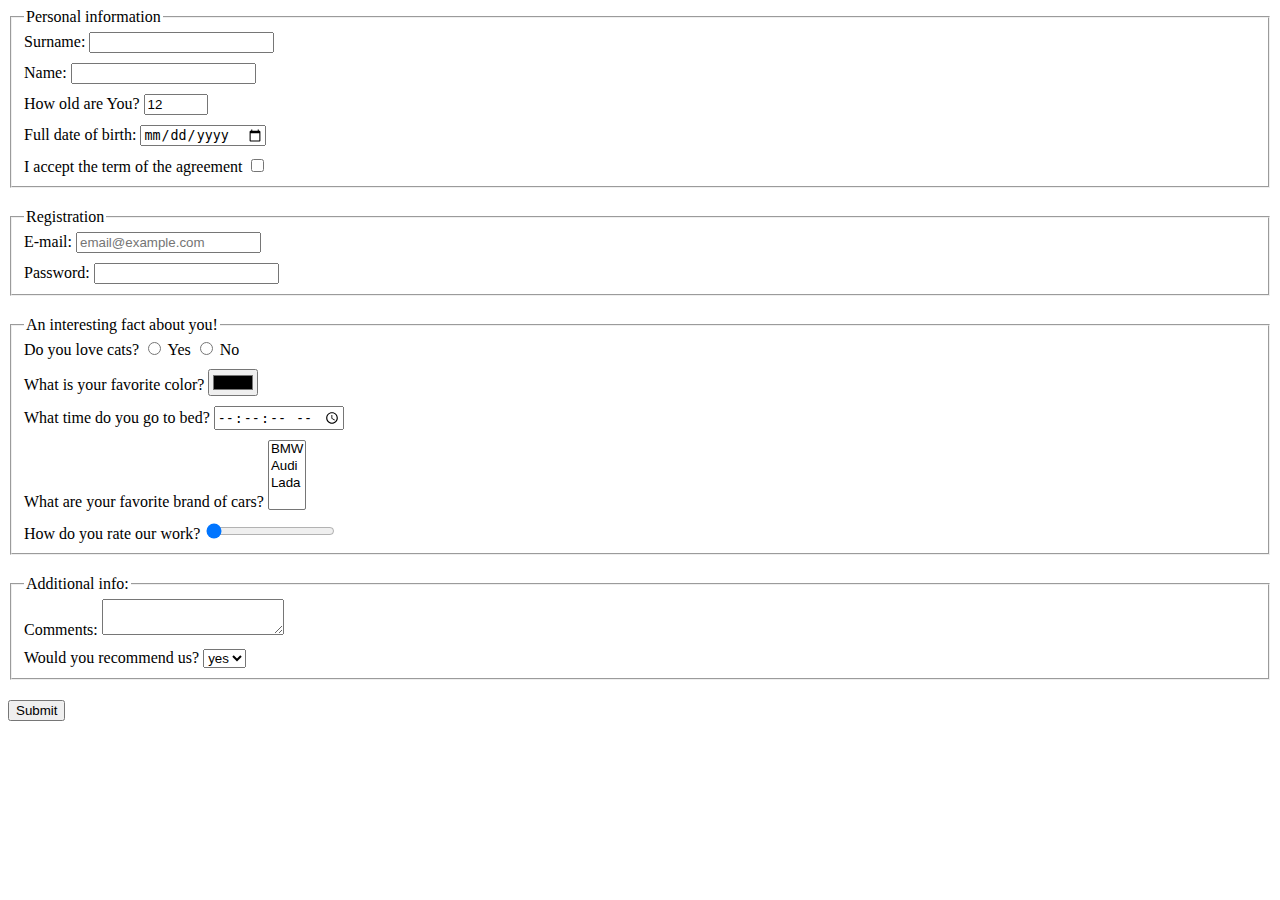
<file: index.html>
<!doctype html><html lang="en"><head><meta charset="UTF-8"><meta name="viewport" content="width=device-width, user-scalable=no, initial-scale=1.0, maximum-scale=1.0, minimum-scale=1.0"><meta http-equiv="X-UA-Compatible" content="ie=edge"><title>HTML Form</title><link rel="stylesheet" href="style.f0c2c3b9.css"></head><body> <form action="https://mate-academy-form-lesson.herokuapp.com/create-application" method="post"> <fieldset class="forms"> <legend>Personal information</legend> <label class="form_field"> Surname: <input type="text" name="Surname" maxlength="30" autocomplete="off"> </label> <label class="form_field"> Name: <input type="text" name="Name" autocomplete="off"> </label> <label class="form_field"> How old are You? <input type="number" name="age" min="1" max="100" value="12"> </label> <label class="form_field"> Full date of birth: <input type="date" name="birth"> </label> <label class="form_field"> I accept the term of the agreement <input type="checkbox" name="agreement"> </label> </fieldset> <fieldset class="forms"> <legend>Registration</legend> <label class="form_field"> E-mail: <input type="email" name="email" placeholder="email@example.com" required> </label> <label class="form_field"> Password: <input type="password" name="password" minlength="8"> </label> </fieldset> <fieldset class="forms"> <legend>An interesting fact about you!</legend> <div class="form_field"> Do you love cats? <label> <input type="radio" name="cats" value="Y"> Yes </label> <label> <input type="radio" name="cats" value="N"> No </label> </div> <label class="form_field"> What is your favorite color? <input type="color" name="color"> </label> <label class="form_field"> What time do you go to bed? <input type="time" name="bedtime" step="1"> </label> <label class="form_field"> What are your favorite brand of cars? <select name="cars" multiple> <option value="BMW">BMW</option> <option value="Audi">Audi</option> <option value="Lada">Lada</option> </select> </label> <label class="form_field"> How do you rate our work? <input type="range" name="rate" value="0"> </label> </fieldset> <fieldset class="forms"> <legend>Additional info:</legend> <label class="form_field"> Comments: <textarea name="comment"></textarea> </label> <label class="form_field"> Would you recommend us? <select name="recommendation"> <option value="yes"> yes </option> <option value="no"> no </option> </select> </label> </fieldset> <button type="submit" class="buttonform"> Submit </button> </form> </body></html>
</file>
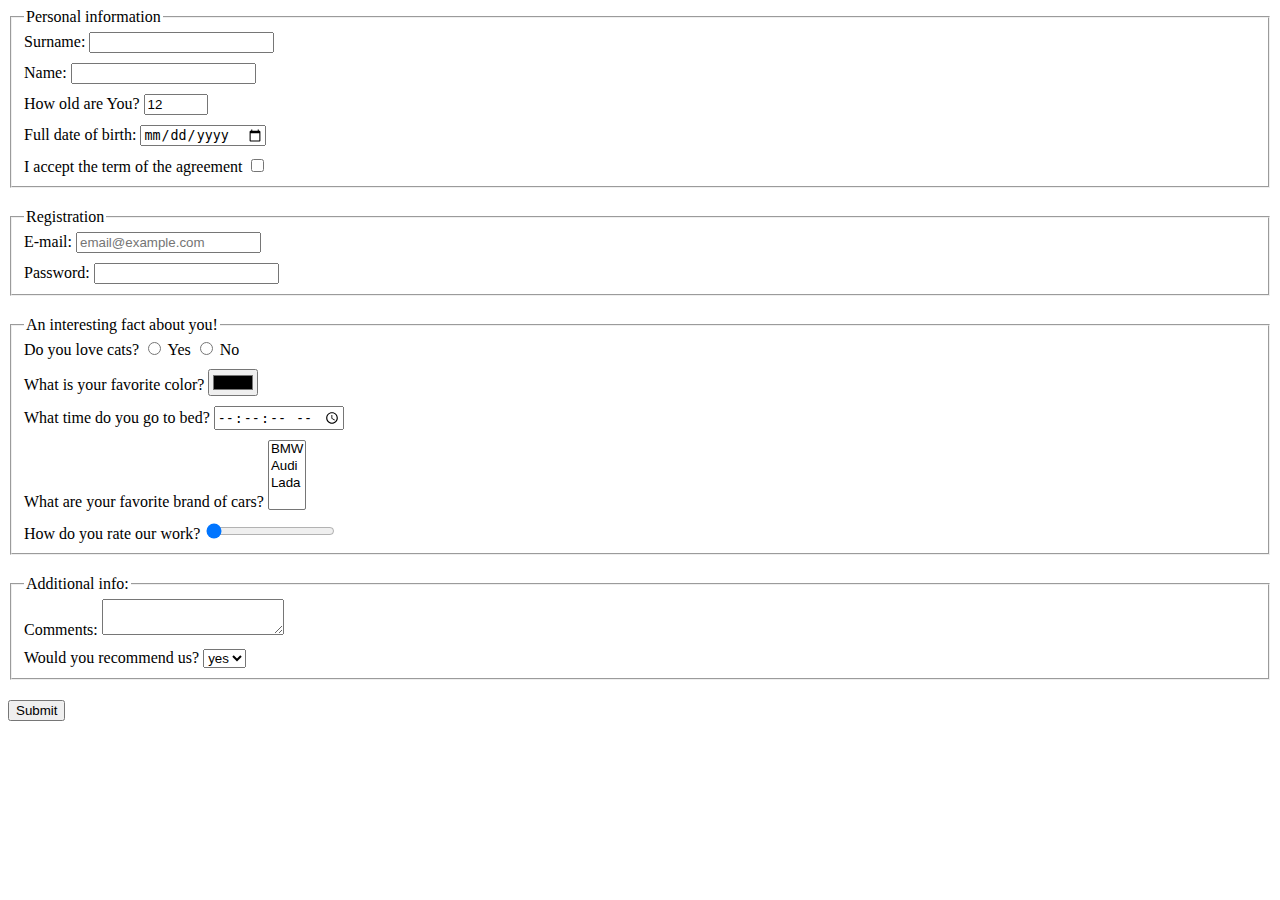
<file: src/index.html>
<!doctype html>
<html lang="en">
  <head>
    <meta charset="UTF-8">
    <meta
      name="viewport"
      content="width=device-width, user-scalable=no, initial-scale=1.0, maximum-scale=1.0, minimum-scale=1.0"
    >
    <meta http-equiv="X-UA-Compatible" content="ie=edge">
    <title>HTML Form</title>
    <link rel="stylesheet" href="style.css">
  </head>
  <body>
    <form action="https://mate-academy-form-lesson.herokuapp.com/create-application" method="post">
      <fieldset class="forms">
        <legend>Personal information</legend>
        <label class="form_field">
         Surname:
          <input
            type="text"
            name="Surname"
            maxlength="30"
            autocomplete="off"
          >
        </label>
        <label class="form_field">
         Name:
          <input
            type="text"
            name="Name"
            autocomplete="off"
          >
        </label>
        <label class="form_field">
         How old are You?
          <input
            type="number"
            name="age"
            min="1"
            max="100"
            value="12"
          >
        </label>
        <label class="form_field">
         Full date of birth:
          <input
            type="date"
            name="birth"
          >
        </label>
        <label class="form_field">
         I accept the term of the agreement
          <input
            type="checkbox"
            name="agreement"
          >
        </label>
      </fieldset>
      <fieldset class="forms">
        <legend>Registration</legend>
        <label class="form_field">
         E-mail:
          <input
            type="email"
            name="email"
            placeholder="email@example.com"
            required
          >
        </label>
        <label class="form_field">
          Password:
          <input
            type="password"
            name="password"
            minlength="8"
          >
        </label>
      </fieldset>
      <fieldset class="forms">
        <legend>An interesting fact about you!</legend>
        <div class="form_field">
          Do you love cats?
          <label>
            <input
              type="radio"
              name="cats"
              value="Y"
            >
            Yes
          </label>
          <label>
            <input
              type="radio"
              name="cats"
              value="N"
            >
            No
          </label>
        </div>
        <label class="form_field">
          What is your favorite color?
          <input
            type="color"
            name="color"
          >
        </label>
        <label class="form_field">
          What time do you go to bed?
          <input
            type="time"
            name="bedtime"
            step="1"
          >
        </label>
        <label class="form_field">
          What are your favorite brand of cars?
          <select name="cars" multiple>
            <option value="BMW">BMW</option>
            <option value="Audi">Audi</option>
            <option value="Lada">Lada</option>
          </select>
        </label>
        <label class="form_field">
          How do you rate our work?
          <input type="range" name="rate" value="0">
        </label>
      </fieldset>
      <fieldset class="forms">
        <legend>Additional info:</legend>
        <label class="form_field">
         Comments:
          <textarea name="comment"></textarea>
        </label>
        <label class="form_field">
          Would you recommend us?
          <select name="recommendation">
            <option value="yes">
              yes
            </option>
            <option value="no">
              no
            </option>
          </select>
        </label>
      </fieldset>
      <button type="submit" class="buttonform">
       Submit
      </button>
    </form>
  </body>
</html>
</file>
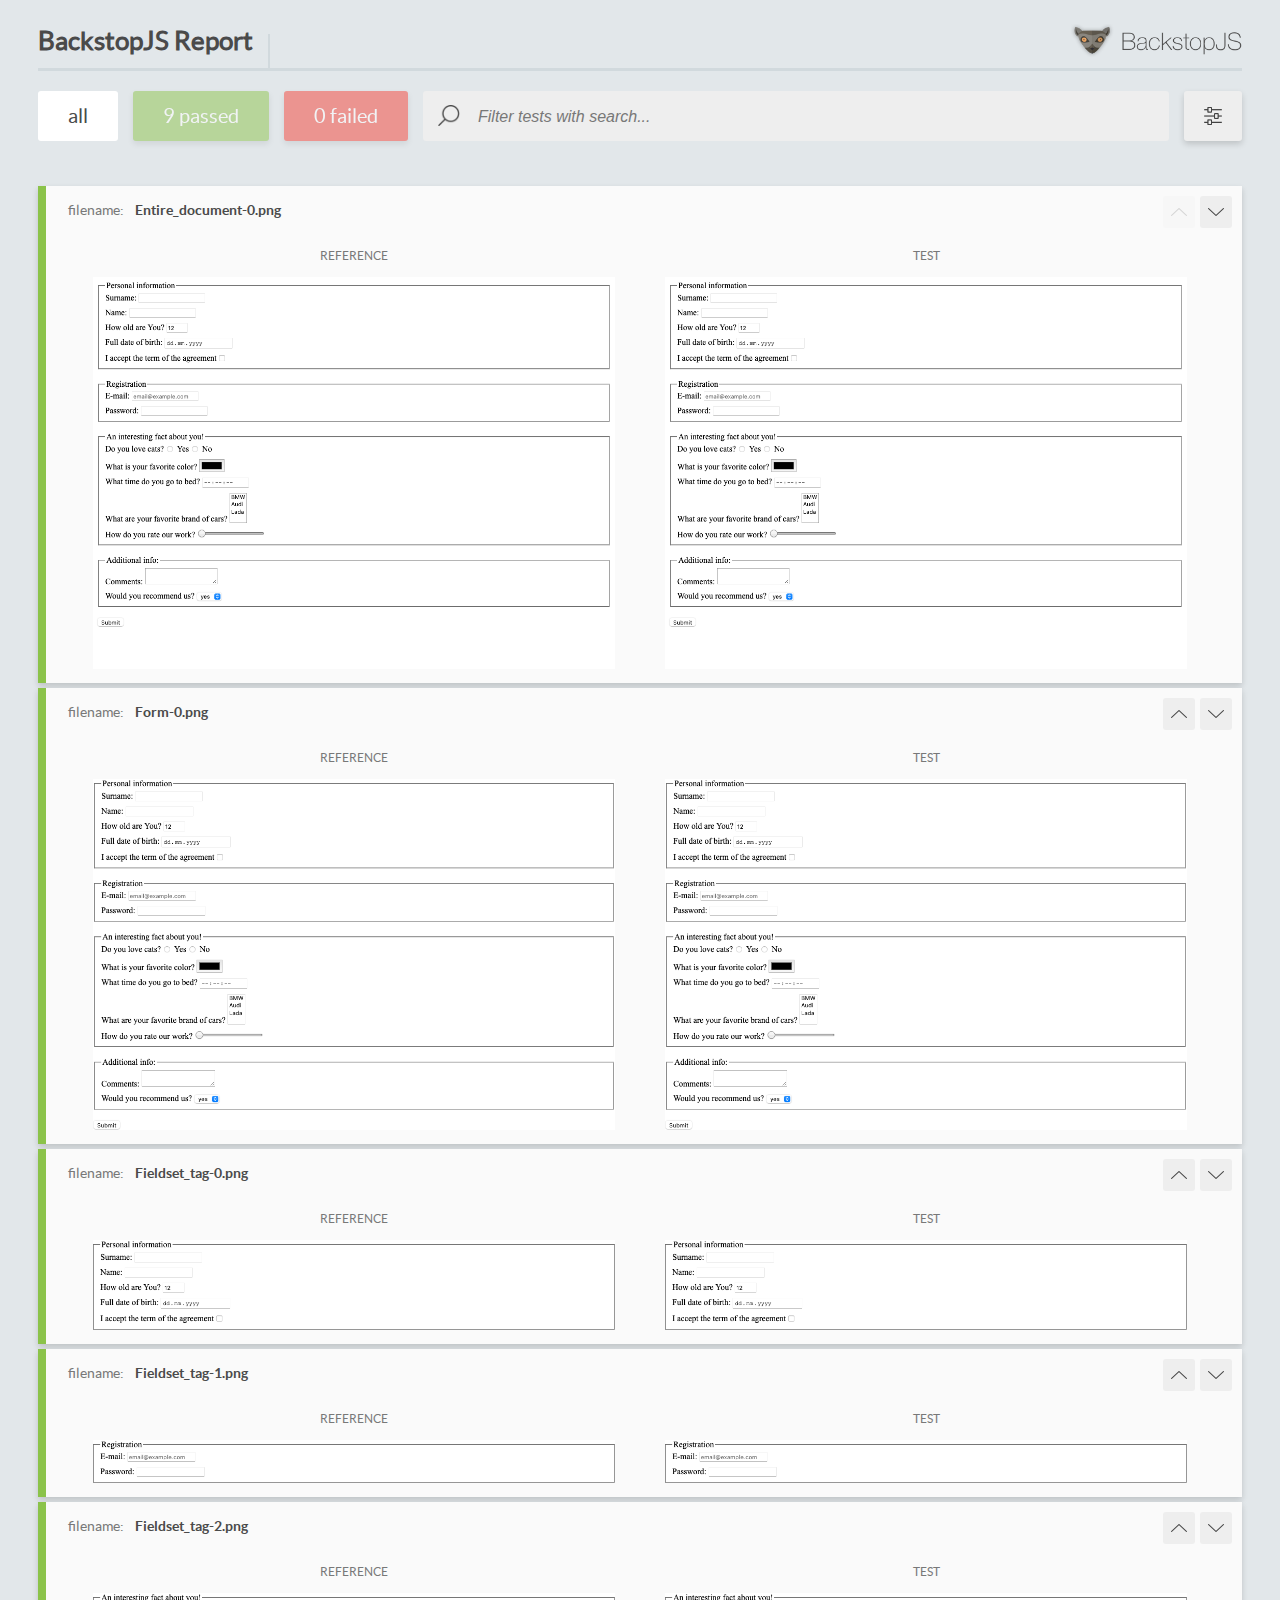
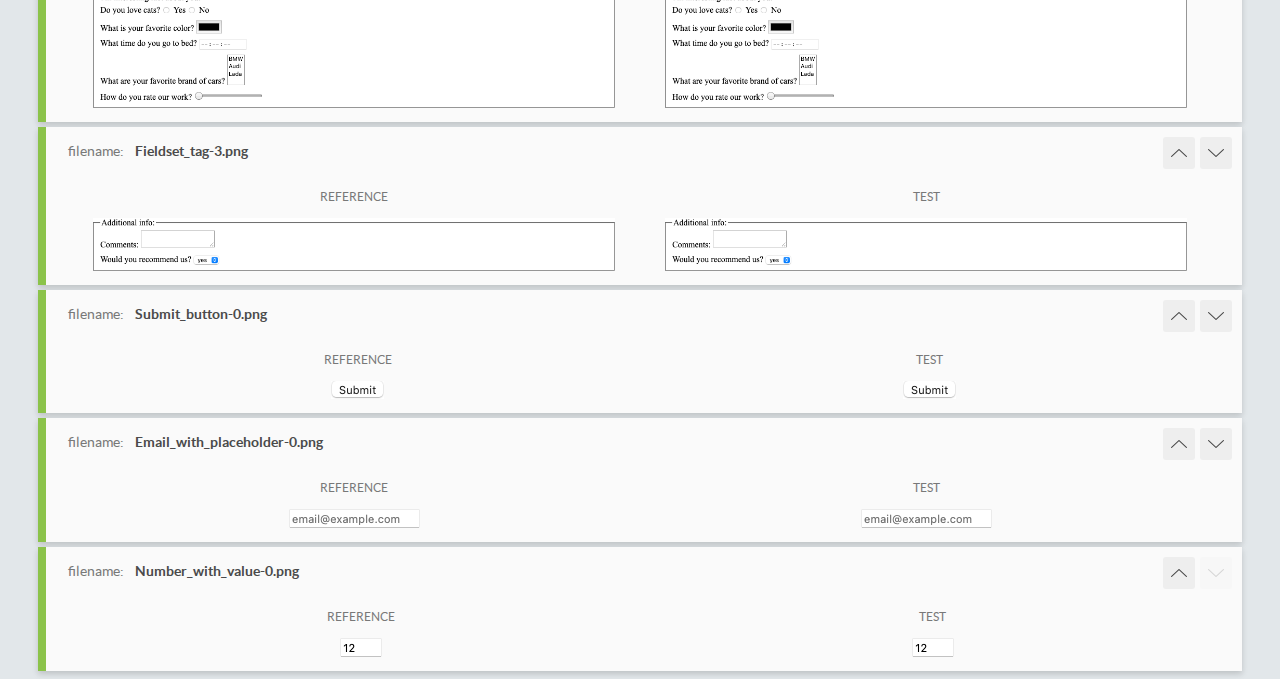
<file: report/html_report/index.html>
<!DOCTYPE html>
<html>
  <head>
    <meta charset="utf-8">
    <title>BackstopJS Report</title>

    <style>
      @font-face {
          font-family: 'latoregular';
          src: url('./assets/fonts/lato-regular-webfont.woff2') format('woff2'),
              url('./assets/fonts/lato-regular-webfont.woff') format('woff');
          font-weight: 400;
          font-style: normal;
      }
      @font-face {
          font-family: 'latobold';
          src: url('./assets/fonts/lato-bold-webfont.woff2') format('woff2'),
              url('./assets/fonts/lato-bold-webfont.woff') format('woff');
          font-weight: 700;
          font-style: normal;
      }

      .ReactModal__Body--open {
          overflow: hidden;
      }
      .ReactModal__Body--open .header {
        display: none;
      }

    </style>
  </head>
  <body style="background-color: #E2E7EA">
    <div id="root">

    </div>
    <script type="text/javascript">
      function report (report) { // eslint-disable-line no-unused-vars
        window.tests = report;
      }
    </script>
    <script type="text/javascript" src="config.js"></script>
    <script type="text/javascript" src="index_bundle.js"></script>
  </body>
</html>
</file>
<file: style.f0c2c3b9.css>
.form_field{display:block;margin-bottom:10px}.form__field:last-child{margin-bottom:0}.forms{margin-bottom:20px;padding-bottom:0}
/*# sourceMappingURL=style.f0c2c3b9.css.map */
</file>
<file: src/style.css>
.form_field {
  display: block;
  margin-bottom: 10px;
}

.form__field:last-child {
  margin-bottom: 0;
}

.forms {
  margin-bottom: 20px;
  padding-bottom: 0;
}
</file>
